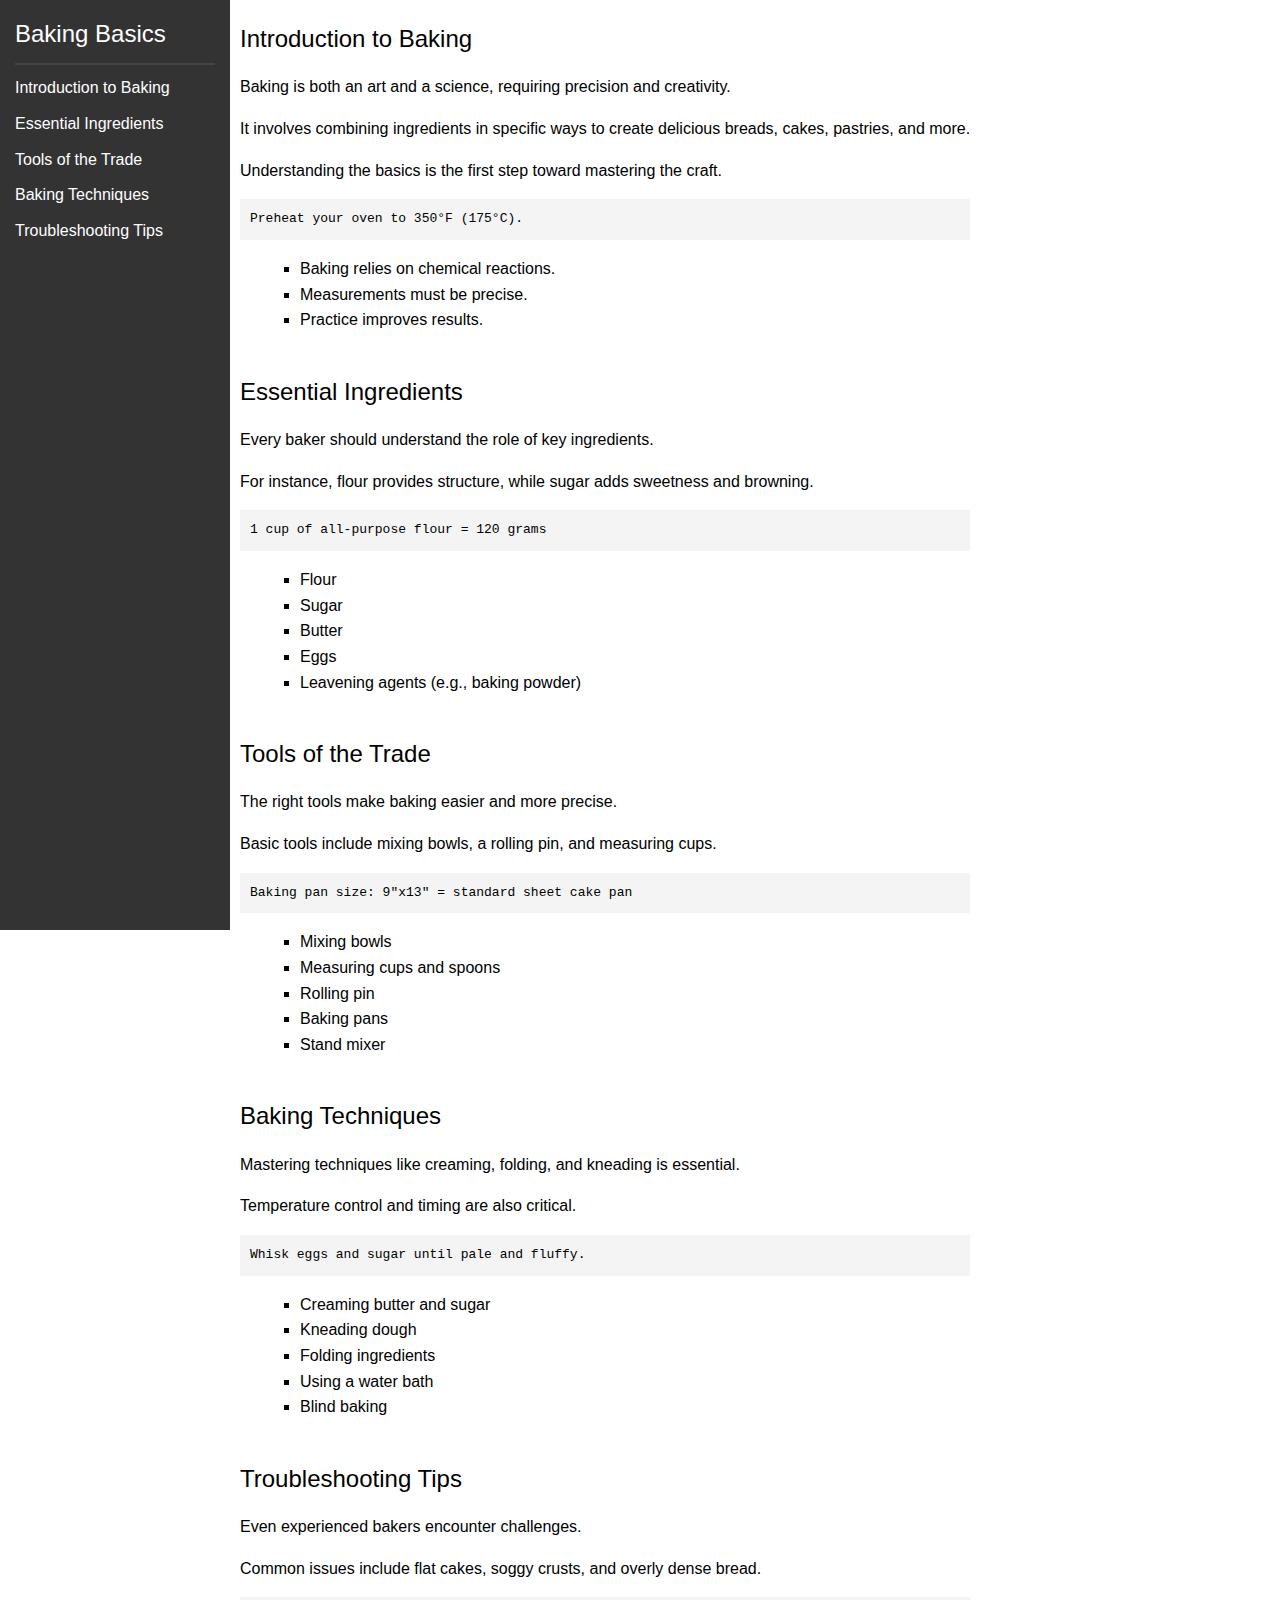
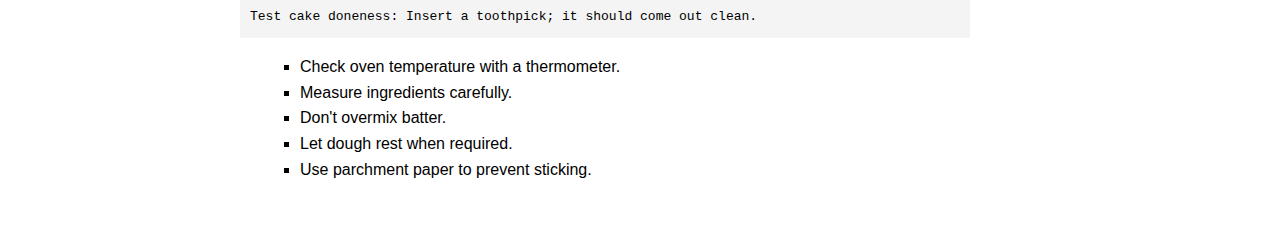
<file: BakingDocument/index.html>
<!DOCTYPE html>
<html lang="en">
<head>
  <meta charset="UTF-8">
  <meta name="viewport" content="width=device-width, initial-scale=1.0">
  <title>Baking Technical Documentation</title>
  <link rel="stylesheet" href="css/BDstyles.css">
</head>
<body>
  <nav id="navbar">
    <header>Baking Basics</header>
    <a href="#Introduction_to_Baking" class="nav-link">Introduction to Baking</a>
    <a href="#Essential_Ingredients" class="nav-link">Essential Ingredients</a>
    <a href="#Tools_of_the_Trade" class="nav-link">Tools of the Trade</a>
    <a href="#Baking_Techniques" class="nav-link">Baking Techniques</a>
    <a href="#Troubleshooting_Tips" class="nav-link">Troubleshooting Tips</a>
  </nav>
  
  <main id="main-doc">
    <section id="Introduction_to_Baking" class="main-section">
      <header>Introduction to Baking</header>
      <p>Baking is both an art and a science, requiring precision and creativity.</p>
      <p>It involves combining ingredients in specific ways to create delicious breads, cakes, pastries, and more.</p>
      <p>Understanding the basics is the first step toward mastering the craft.</p>
      <code>Preheat your oven to 350°F (175°C).</code>
      <ul>
        <li>Baking relies on chemical reactions.</li>
        <li>Measurements must be precise.</li>
        <li>Practice improves results.</li>
      </ul>
    </section>
    
    <section id="Essential_Ingredients" class="main-section">
      <header>Essential Ingredients</header>
      <p>Every baker should understand the role of key ingredients.</p>
      <p>For instance, flour provides structure, while sugar adds sweetness and browning.</p>
      <code>1 cup of all-purpose flour = 120 grams</code>
      <ul>
        <li>Flour</li>
        <li>Sugar</li>
        <li>Butter</li>
        <li>Eggs</li>
        <li>Leavening agents (e.g., baking powder)</li>
      </ul>
    </section>
    
    <section id="Tools_of_the_Trade" class="main-section">
      <header>Tools of the Trade</header>
      <p>The right tools make baking easier and more precise.</p>
      <p>Basic tools include mixing bowls, a rolling pin, and measuring cups.</p>
      <code>Baking pan size: 9"x13" = standard sheet cake pan</code>
      <ul>
        <li>Mixing bowls</li>
        <li>Measuring cups and spoons</li>
        <li>Rolling pin</li>
        <li>Baking pans</li>
        <li>Stand mixer</li>
      </ul>
    </section>
    
    <section id="Baking_Techniques" class="main-section">
      <header>Baking Techniques</header>
      <p>Mastering techniques like creaming, folding, and kneading is essential.</p>
      <p>Temperature control and timing are also critical.</p>
      <code>Whisk eggs and sugar until pale and fluffy.</code>
      <ul>
        <li>Creaming butter and sugar</li>
        <li>Kneading dough</li>
        <li>Folding ingredients</li>
        <li>Using a water bath</li>
        <li>Blind baking</li>
      </ul>
    </section>
    
    <section id="Troubleshooting_Tips" class="main-section">
      <header>Troubleshooting Tips</header>
      <p>Even experienced bakers encounter challenges.</p>
      <p>Common issues include flat cakes, soggy crusts, and overly dense bread.</p>
      <code>Test cake doneness: Insert a toothpick; it should come out clean.</code>
      <ul>
        <li>Check oven temperature with a thermometer.</li>
        <li>Measure ingredients carefully.</li>
        <li>Don't overmix batter.</li>
        <li>Let dough rest when required.</li>
        <li>Use parchment paper to prevent sticking.</li>
      </ul>
    </section>
  </main>
</body>
</html>
</file>
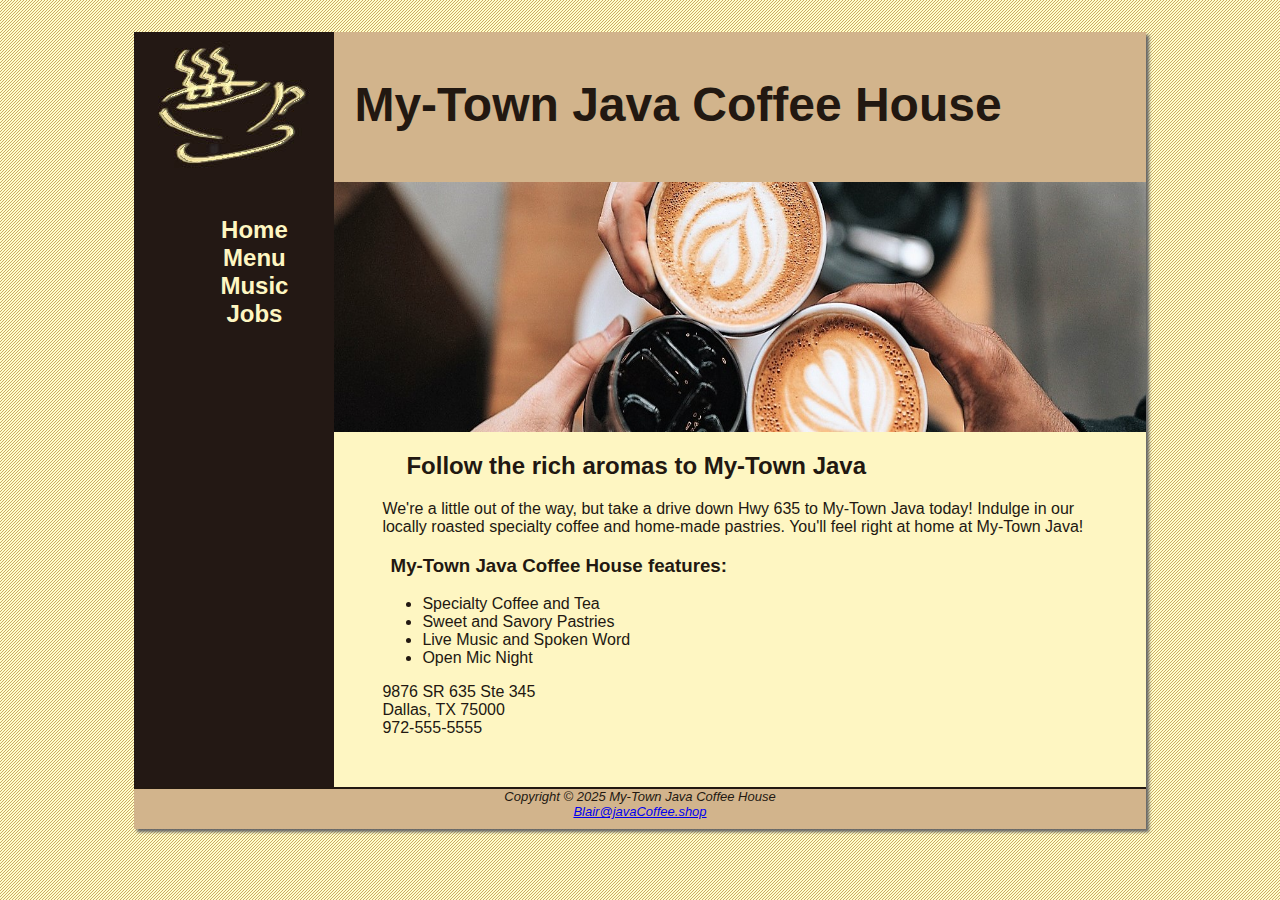
<file: mtjava/index.html>
<!DOCTYPE html>
<html>
	<head>
		<title>My-Town Java Coffee House</title>
		<link rel="stylesheet" href="mtjava.css">
		<meta name="viewport" content="width=device-width, initial-scale=1.0">
	</head>
	<body>
		<div id="wrapper">
			<header>
				<h1>My-Town Java Coffee House</h1>
			</header>
		<nav>
			<ul>
				<li><a href="index.html">Home</a></li>
				<li><a href="menu.html">Menu</a></li>
				<li><a href="music.html">Music</a></li>
				<li><a href="job.html">Jobs</a></li>
			</ul>
		</nav>
			<main>
			<div id="heroroad"></div>
				<h2>Follow the rich aromas to My-Town Java</h2>
					<p>We&#39;re a little out of the way, but take a drive down Hwy 635 to My-Town Java today! Indulge in our locally roasted specialty coffee and home-made pastries. You&#39;ll feel right at home at My-Town Java!</p>
				<h3>My-Town Java Coffee House features:</h3>
			<ul>
				<li>Specialty Coffee and Tea</li>
				<li>Sweet and Savory Pastries</li>
				<li>Live Music and Spoken Word</li>
				<li>Open Mic Night</li>
			</ul>
				<div>
				9876 SR 635 Ste 345<br>
				Dallas, TX 75000<br>
				<a id="mobile" href="tel:972-555-5555">972-555-5555</a> <span id="desktop">972-555-5555</span><br /><br />
				</div>
			</main>
			<footer>
				Copyright &copy; 2025 My-Town Java Coffee House<br>
				<a href="mailto:Blair@javaCoffee.shop">Blair@javaCoffee.shop</a>
			</footer>
		</div>
	</body>
</html>
</file>
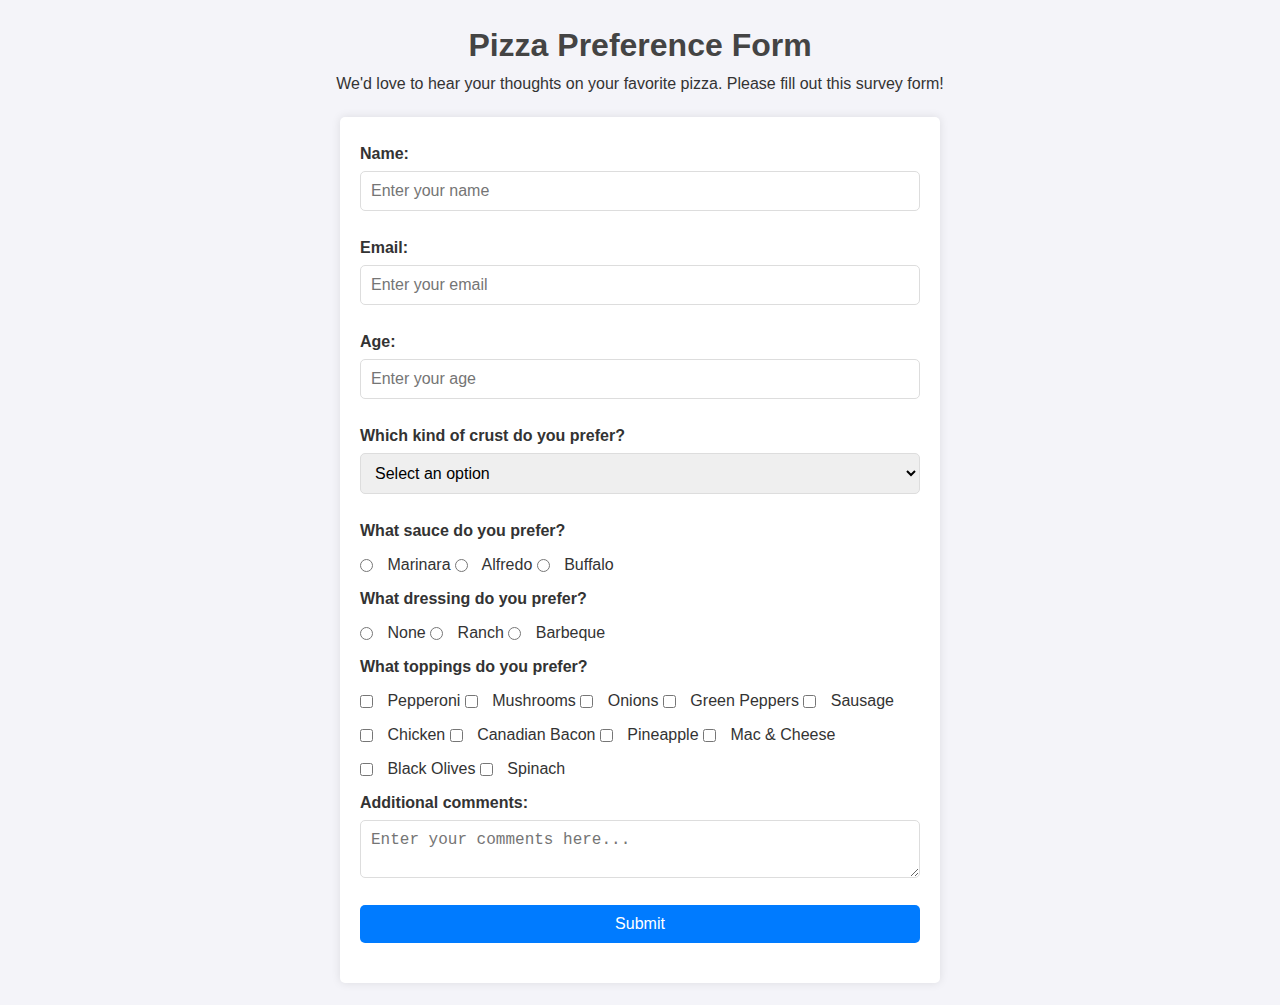
<file: PizzaSurvey/index.html>
<!DOCTYPE html>
<html lang="en">
<head>
  <meta charset="UTF-8">
  <meta name="viewport" content="width=device-width, initial-scale=1.0">
  <title>Survey Form</title>
  <link rel="stylesheet" href="css/PSstyles.css">
</head>
<body>
  <header>
    <h1 id="title">Pizza Preference Form</h1>
    <p id="description">We'd love to hear your thoughts on your favorite pizza. Please fill out this survey form!</p>
  </header>
  <main>
    <form id="survey-form">
      <label id="name-label" for="name" class="title">Name:</label>
      <input 
        id="name" 
        type="text" 
        placeholder="Enter your name" 
        class="basic"
        required>
      
      <label id="email-label" for="email" class="title">Email:</label>
      <input 
        id="email" 
        type="email" 
        placeholder="Enter your email" 
        class="basic"
        required>
      
      <label id="number-label" for="number" class="title">Age:</label>
      <input 
        id="number" 
        type="number" 
        placeholder="Enter your age" 
        min="1" 
        max="120" 
        class="basic"
        required>

      <label for="dropdown" class="title">Which kind of crust do you prefer?</label>
      <select id="dropdown" required>
        <option value="" disabled selected>Select an option</option>
        <option value="thin">Thin</option>
        <option value="regular">Regular</option>
        <option value="thick">Thick</option>
        <option value="stuffed">Stuffed</option>
      </select>

      <label class="title2">What sauce do you prefer?</label>
      <label>
        <input 
          type="radio" 
          name="frequency" 
          value="marinara" 
          required> Marinara
      </label>
      <label>
        <input 
          type="radio" 
          name="frequency" 
          value="alfredo"> Alfredo
      </label>
      <label>
        <input type="radio" name="frequency" value="buffalo"> Buffalo
      </label>

      <label class="title2">What dressing do you prefer?</label>
      <label>
        <input 
          type="radio" 
          name="frequency" 
          value="dry" 
          required> None
      </label>
      <label>
        <input 
          type="radio" 
          name="frequency" 
          value="ranch"> Ranch
      </label>
      <label>
        <input 
          type="radio" 
          name="frequency" 
          value="BBQ"> Barbeque
      </label>

      <label class="title2">What toppings do you prefer?</label>
      <label>
        <input 
        type="checkbox" 
        name="toppings" 
        value="pepperoni"> Pepperoni
      </label>
      <label>
        <input 
        type="checkbox" 
        name="toppings" 
        value="mushrooms"> Mushrooms
      </label>
      <label>
        <input 
        type="checkbox" 
        name="toppings" 
        value="onions"> Onions
      </label>
      <label>
        <input 
        type="checkbox" 
        name="toppings" 
        value="green-peppers"> Green Peppers
      </label>
      <label>
        <input 
        type="checkbox" 
        name="toppings" 
        value="sausage"> Sausage
      </label>
      <label>
        <input 
        type="checkbox" 
        name="toppings" 
        value="chicken"> Chicken
      </label>
      <label>
        <input 
        type="checkbox" 
        name="toppings" 
        value="canadian-bacon"> Canadian Bacon
      </label>
      <label>
        <input 
        type="checkbox" 
        name="toppings" 
        value="pineapple"> Pineapple
      </label>
      <label>
        <input 
        type="checkbox" 
        name="toppings" 
        value="mac-and-cheese"> Mac & Cheese
      </label>
      <label>
        <input 
        type="checkbox" 
        name="toppings" 
        value="black-olives"> Black Olives
      </label>
      <label>
        <input 
        type="checkbox" 
        name="toppings" 
        value="spinach"> Spinach
      </label>


      <label for="comments" class="title2">Additional comments:</label>
      <textarea 
        id="comments" 
        placeholder="Enter your comments here..."></textarea>

      <button id="submit" type="submit">Submit</button>
    </form>
  </main>
</body>
</html>
</file>
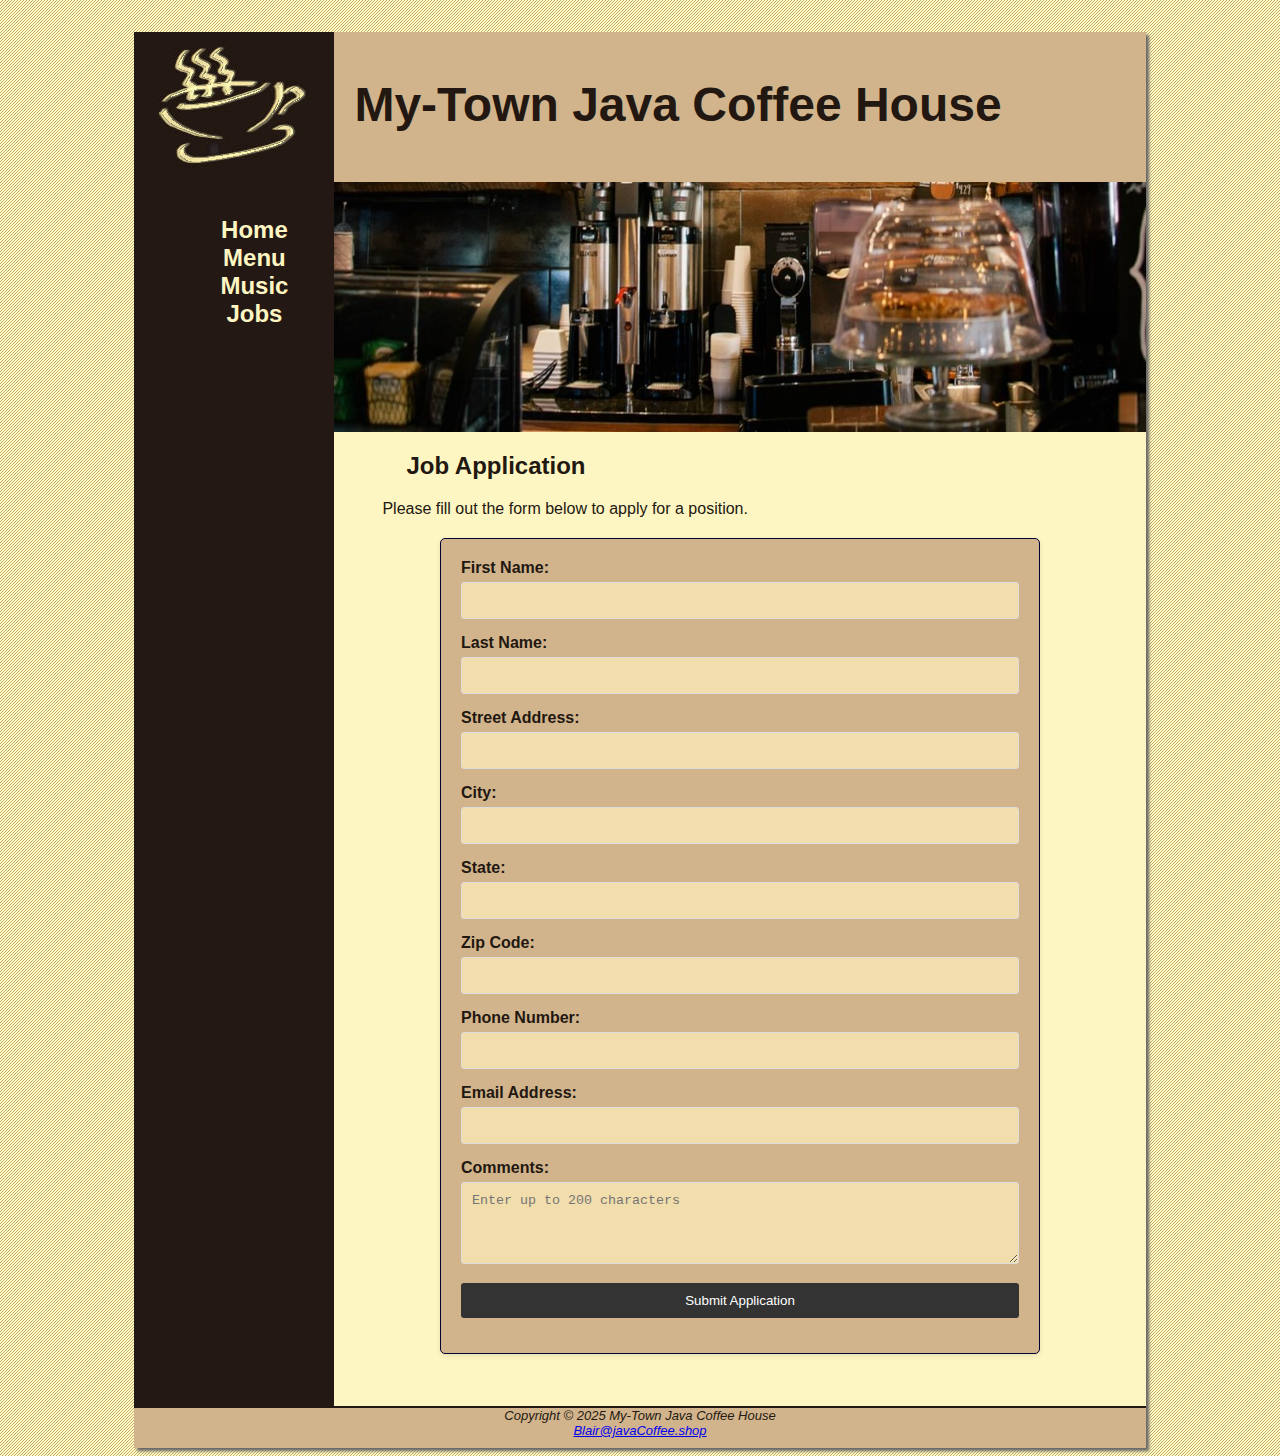
<file: mtjava/job.html>
<!DOCTYPE html>
<html lang="en">
<head>
    <title>Job Application</title>
    <link rel="stylesheet" href="mtjava.css">
    <meta name="viewport" content="width=device-width, initial-scale=1.0">

</head>
    <body>
        <div id="wrapper">
            <header>
                <h1>My-Town Java Coffee House</h1>
            </header>
            <nav>
                <ul>
                    <li><a href="index.html">Home</a></li>
                    <li><a href="menu.html">Menu</a></li>
                    <li><a href="music.html">Music</a></li>
                    <li><a href="job.html">Jobs</a></li>
                </ul>
            </nav>
            <main>
                <div id="herocafe"></div>
                <h2>Job Application</h2>
                    <p>Please fill out the form below to apply for a position.</p>
                    <form action="/submit-application" method="POST">
                        <label for="firstName">First Name:</label>
                        <input type="text" id="firstName" name="firstName" required>
            
                        <label for="lastName">Last Name:</label>
                        <input type="text" id="lastName" name="lastName" required>
            
                        <label for="streetAddress">Street Address:</label>
                        <input type="text" id="streetAddress" name="streetAddress" required>
            
                        <label for="city">City:</label>
                        <input type="text" id="city" name="city" required>
            
                        <label for="state">State:</label>
                        <input type="text" id="state" name="state" required>
            
                        <label for="zipCode">Zip Code:</label>
                        <input type="text" id="zipCode" name="zipCode" pattern="\d{5}" title="Enter a 5-digit zip code" required>
            
                        <label for="phoneNumber">Phone Number:</label>
                        <input type="tel" id="phoneNumber" name="phoneNumber" pattern="\d{10}" title="Enter a 10-digit phone number" required>
            
                        <label for="email">Email Address:</label>
                        <input type="email" id="email" name="email" required>
            
                        <label for="comments">Comments:</label>
                        <textarea id="comments" name="comments" rows="4" cols="50" maxlength="200" placeholder="Enter up to 200 characters"></textarea>
            
                        <button type="submit">Submit Application</button>
                    </form>
            </main>
            <footer>
                Copyright &copy; 2025 My-Town Java Coffee House<br>
                <a href="mailto:Blair@javaCoffee.shop">Blair@javaCoffee.shop</a>
            </footer>
        </div>
    </body>
</html>
</file>
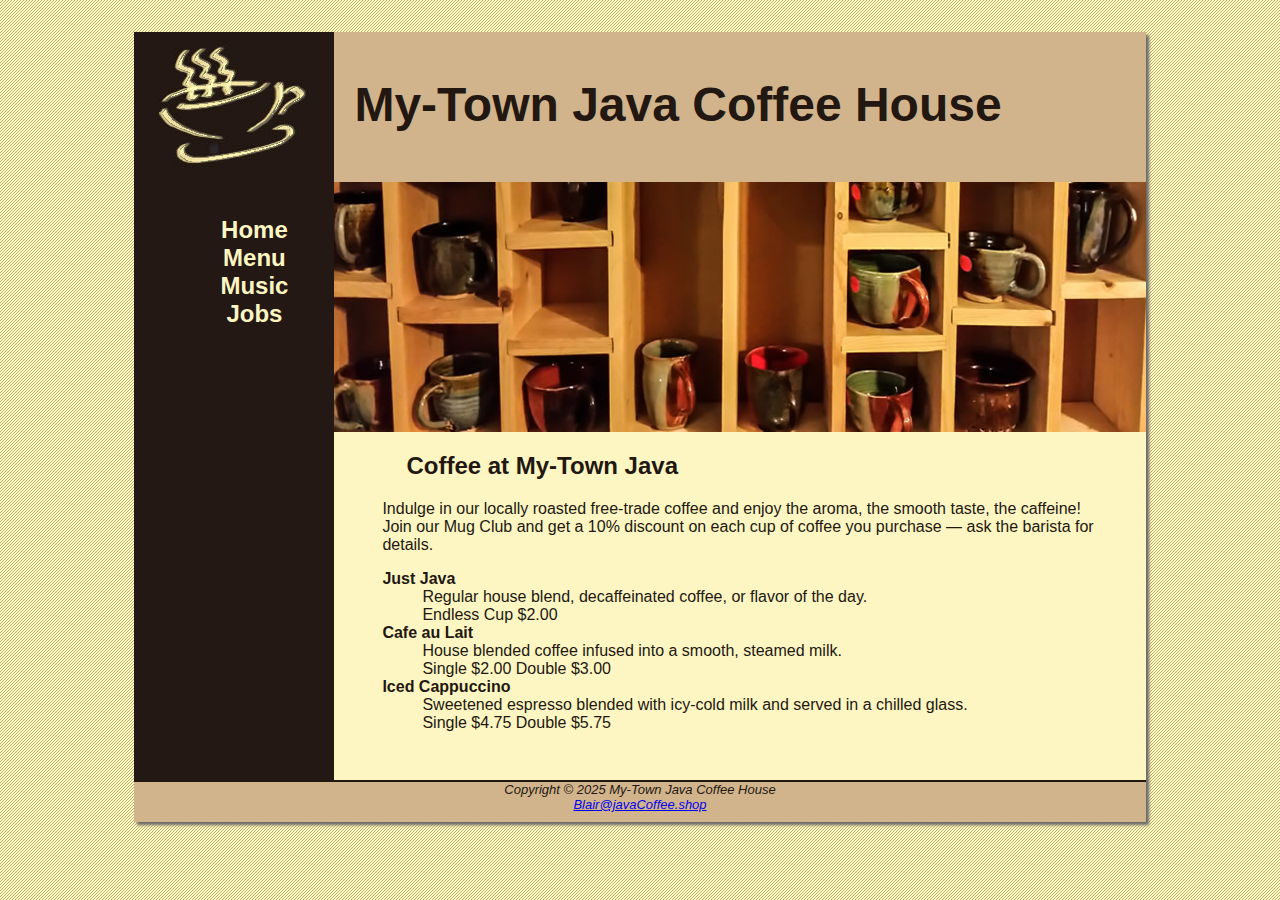
<file: mtjava/menu.html>
<!DOCTYPE html>
<html>
<head>
	<title>JavaJam Coffee House Menu</title>
	<link rel="stylesheet" href="mtjava.css">
	<meta name="viewport" content="width=device-width, initial-scale=1.0">
</head>
<body>
	<div id="wrapper">
	<header>
	<h1>My-Town Java Coffee House</h1>
	</header>
	<nav>
	<ul>
	  <li><a href="index.html">Home</a></li>
	  <li><a href="menu.html">Menu</a></li>
	  <li><a href="music.html">Music</a></li>
	  <li><a href="job.html">Jobs</a></li>
	</ul>
	</nav>
	<main>
	<div id="heromugs"></div>
	<h2>Coffee at My-Town Java</h2>
	<p>Indulge in our locally roasted free-trade coffee and enjoy the aroma, the smooth taste, the caffeine! Join our Mug Club and get a 10% discount on each cup of coffee you purchase &mdash; ask the barista for details.</p>
	<dl>
	<dt><strong>Just Java</strong></dt>
	<dd>Regular house blend, decaffeinated coffee, or flavor of the day.<br>Endless Cup $2.00</dd>
	<dt><strong>Cafe au Lait</strong></dt>
	<dd>House blended coffee infused into a smooth, steamed milk.<br>Single $2.00 Double $3.00</dd>
	<dt><strong>Iced Cappuccino</strong></dt>
	<dd>Sweetened espresso blended with icy-cold milk and served in a chilled glass.<br>Single $4.75 Double $5.75</dd>
	</dl>

	</main>
		<footer>
			Copyright &copy; 2025 My-Town Java Coffee House<br>
			<a href="mailto:Blair@javaCoffee.shop">Blair@javaCoffee.shop</a>
		</footer>
	</div>
</body>
</html>
</file>
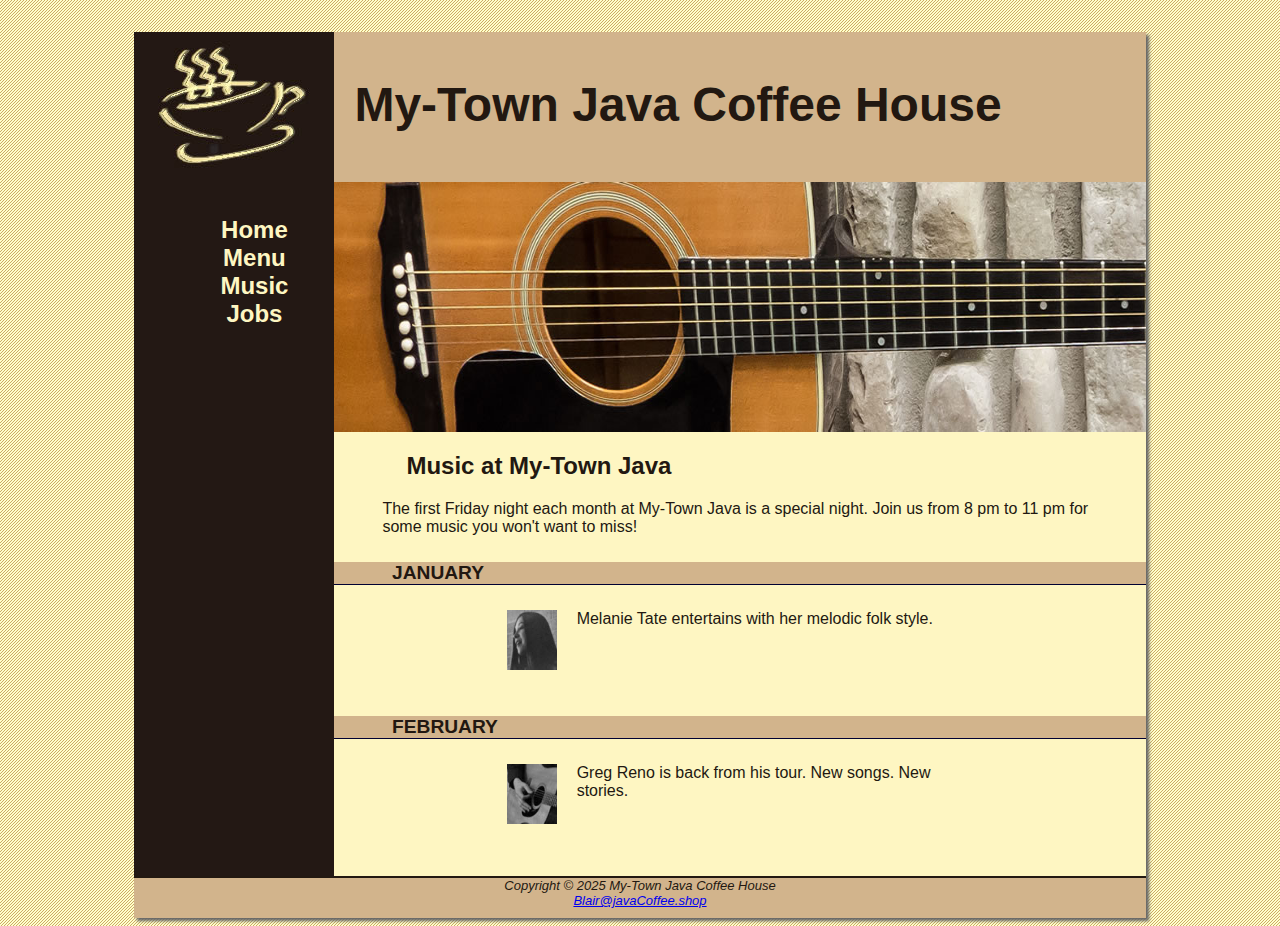
<file: mtjava/music.html>
<!DOCTYPE html>
<html>
<head>
	<title>My-Town Java Coffee House Music</title>
	<link rel="stylesheet" href="mtjava.css">
	<meta name="viewport" content="width=device-width, initial-scale=1.0">
</head>
<body>
	<div id="wrapper">
	<header>
	<h1>My-Town Java Coffee House</h1>
	</header>
	<nav>
	<ul>
	  <li><a href="index.html">Home</a></li>
	  <li><a href="menu.html">Menu</a></li>
	  <li><a href="music.html">Music</a></li>
	  <li><a href="job.html">Jobs</a></li>
	</ul>
	</nav>
	<main>
	<div id="heroguitar"></div>
	<h2>Music at My-Town Java</h2>
	<p>The first Friday night each month at My-Town Java is a special night. Join us from 8 pm to 11 pm for some music you won&#39;t want to miss!</p>
	<h4>January</h4>
	<div class="details">
	<a href="melanie.jpg"><img src="melaniethumb.jpg" class="floatleft" alt="Melanie Tate" width="80" height="80"></a>Melanie Tate entertains with her melodic folk style.
	</div>
	<h4>February</h4>
	<div class="details">
	<a href="greg.jpg"><img src="gregthumb.jpg" class="floatleft" alt="Greg Reno" width="80" height="80"></a>
	Greg Reno is back from his tour. New songs. New stories.
	</div>
	</main>
		<footer>
			Copyright &copy; 2025 My-Town Java Coffee House<br>
			<a href="mailto:Blair@javaCoffee.shop">Blair@javaCoffee.shop</a>
		</footer>
	</div>
</body>
</html>
</file>
<file: BakingDocument/css/BDstyles.css>
body {
  font-family: Arial, sans-serif;
  line-height: 1.6;
  margin: 0;
  display: flex;
}

#navbar {
  background-color: #333;
  color: white;
  padding: 15px;
  position: fixed;
  top: 0;
  left: 0;
  height: 100%;
  width: 200px;
  overflow-y: auto;
}

#navbar header {
  font-size: 1.5em;
  margin-bottom: 10px;
  border-bottom: 2px solid #444;
  padding-bottom: 10px;
}

.nav-link {
  color: white;
  text-decoration: none;
  display: block;
  margin: 10px 0;
}

.nav-link:hover {
  text-decoration: underline;
}

#main-doc {
  margin-left: 220px;
  padding: 20px;
}

.main-section {
  margin-bottom: 40px;
}

.main-section header {
  font-size: 1.5em;
  margin-bottom: 10px;
}

code {
  display: block;
  background: #f4f4f4;
  padding: 10px;
  margin: 10px 0;
}

ul {
  list-style-type: square;
  margin-left: 20px;
}

@media screen and (max-width: 768px) {
  #navbar {
    position: relative;
    width: 100%;
    height: auto;
  }

  #main-doc {
    margin-left: 0;
  }
}
</file>
<file: mtjava/mtjava.css>
* { box-sizing: border-box; }
header, nav, main, footer { display: block; }
body { background-color: #FCEBB6; 
      background-image: url(background.gif);
      color: #221811;
      font-family: Verdana, Arial, sans-serif;
	  background-image: url(background.gif);
}
#wrapper { background-color: #231814;
           width: 80%;
           margin-right: auto;
		   margin-left: auto;
           min-width: 900px;
		   max-width: 1280px;
		   box-shadow: 3px 3px 3px #666666; 
}

header { background-color: #D2B48C;
        height: 150px;
       background-image: url(javalogo.jpg);
       background-repeat: no-repeat;
}
h1 { padding-top: 45px;
    padding-left: 220px;
	font-size: 3em; 
}
nav { text-align: center; 
     font-weight: bold; 
	 font-size: 1.5em;
	 padding-top: 10px;
	 float: left;
	 width: 200px;
}
nav a { text-decoration: none; }
nav a:link { color: #FEF6C2; }
nav a:visited{ color: #D2B48C; }
nav a:hover { color: #CC9933; }
nav ul { list-style-type: none;
       padding-left: 0; 
}
footer { background-color: #D2B48C;
       font-size: small;
	   font-style: italic;
	   text-align: center;
	   padding-bottom: 10px;
	   border-top: 2px #221811 solid;
}
main { padding: 0 0 2em 0;
      margin-left: 200px;
	  background-color: #FEF6C2;
}

main h2, main h3, main h4, main p, main div, main ul, main dl { padding-left: 3em; padding-right: 2em; }
h4 { background-color: #d2B48C;
    font-size: 1.2em;
	padding-left: 10px;
	padding-bottom: 0;
	text-transform: uppercase;
	border-bottom: 1px solid #000033;
	clear: left;
}
form {
    max-width: 600px;
    margin: 20px auto;
    padding: 20px;
    background: #d2B48C;
    border: 1px solid #000033;
    border-radius: 5px;
    box-shadow: 0 2px 5px rgba(0, 0, 0, 0.1);
}

form label {
    display: block;
    margin-bottom: 5px;
    font-weight: bold;
}

form input, form textarea, form button {
    width: 100%;
    margin-bottom: 15px;
    padding: 10px;
	background: #F2DDAC;
    border: 1px solid #ddd;
    border-radius: 3px;
}

form button {
    background-color: #333;
    color: white;
    border: none;
    cursor: pointer;
}

form button:hover {
    background-color: #555;
}

ul{
	margin-left: 40px;
	padding-left: 10px;
	padding-bottom: 0;
}
.details { padding-left: 20%;
          padding-right: 20%;
		  overflow: auto;
}
.floatleft { float: left;
             padding-right: 20px;
			 padding-bottom: 20px; 
}
img { padding-left: 10px;
     padding-right: 10px;
}
#heroroad { background-image: url(heroroad.jpg);
           background-size: 100% 100%;
		   height: 250px; }
#heromugs { background-image: url(heromugs.jpg);
           background-size: 100% 100%;
		   height: 250px; }
#heroguitar { background-image: url(heroguitar.jpg);
           background-size: 100% 100%;
		   height: 250px; }
#herocafe { background-image: url(herocafe.jpg);
           background-size: 100% 100%;
		   height: 250px; }
#mobile { display: none; }
#desktop { display: inline; }

@media only screen and (max-width: 1024px) {
	  body {
        margin: 0;
        background-image: none;
    }

    #wrapper {
        width: auto;
        min-width: 0;
        margin: 0;
        padding: 0;
        box-shadow: none;
    }

    header {
        border-bottom: 5px solid #FEF6C2;
    }

    h1 {
        margin-top: 0;
        margin-bottom: 1em;
        padding-top: 1em;
        padding-bottom: 1em;
        font-size: 2.5em;
    }

    nav {
        float: none;
        width: auto;
        padding-top: 0;
        margin: 10px;
        font-size: 1.3em;
    }

    nav li {
        display: inline-block;
    }

    nav a {
        padding: 1em;
        width: 8em;
        font-weight: bold;
        border-style: none;
    }

    nav ul {
        padding: 0;
        margin: 0;
    }

    #heroroad, #heromugs, #heroguitar, #herocafe {
        margin: 0;
        padding: 0;
    }

    main {
        padding: 0;
        margin: 0;
        font-size: 90%;
    }
	
}

@media only screen and (max-width: 768px) {
	header {
		background-image: url(javamini.jpg);
		height: 128px;
	}
	
	h1 {
		font-size: 2em;
		text-align: center;
		padding-left: 0;
	}

	nav {
		margin: 0;
	}

	nav a {
		display: block;
		padding: 0.2em;
		width: auto;
		border-bottom: 1px #FEF6C2;
	}

	nav li {
		display: block;
	}

	main {
		padding-top: 1px;
	}

	h2 {
		padding-top: 0.5em;
		padding-right: 0;
		padding-bottom: 0;
		padding-left: 0.5em;
		margin-right: 0.5em;
	}

	.details {
		padding-left: 0.5em;
		padding-right: 0.5em;
	}

	#heroroad, #heromugs, #heroguitar, #herocafe { 
		background-image: none;
		height: auto; 
	}

	.floatleft {
		padding-left: 0.5em;
		padding-right: 0.5em;
	}

	#mobile { 
		display: none; 
	}

	#desktop {
		 display: inline; 
	}
}
</file>
<file: PizzaSurvey/css/PSstyles.css>
body, h1, p, form, label, input, select, textarea, button {
  margin: 0;
  padding: 0;
  box-sizing: border-box;
}

body {
  font-family: Arial, sans-serif;
  background-color: #f4f4f9;
  color: #333;
  line-height: 1.6;
  padding: 20px;
}

header {
  text-align: center;
  margin-bottom: 20px;
}

h1 {
  font-size: 2rem;
  color: #444;
}

p {
  font-size: 1rem;
}

h3 {
  display: block;
  margin-bottom: 5px;
  font-weight: bold;
  font-size: 1rem;
}

form {
  max-width: 600px;
  margin: 0 auto;
  background: #fff;
  padding: 20px;
  border-radius: 5px;
  box-shadow: 0 0 10px rgba(0, 0, 0, 0.1);
}

label {
  display: inline-block;
  line-height: 1.5;
  margin: 5px 0;
}

input[type="checkbox"], input[type="radio"] {
  vertical-align: middle;
  margin-right: 10px;
}


.title {
  font-weight: bold;
}

.title2 {
  font-weight: bold;
  display: block;
}

.basic, select, textarea, button {
  width: 100%;
  margin-bottom: 20px;
  padding: 10px;
  font-size: 1rem;
  border: 1px solid #ddd;
  border-radius: 5px;
}

input:focus, select:focus, textarea:focus {
  border-color: #007BFF;
  outline: none;
}

button {
  background-color: #007BFF;
  color: #fff;
  border: none;
  cursor: pointer;
}

button:hover {
  background-color: #0056b3;
}
</file>
